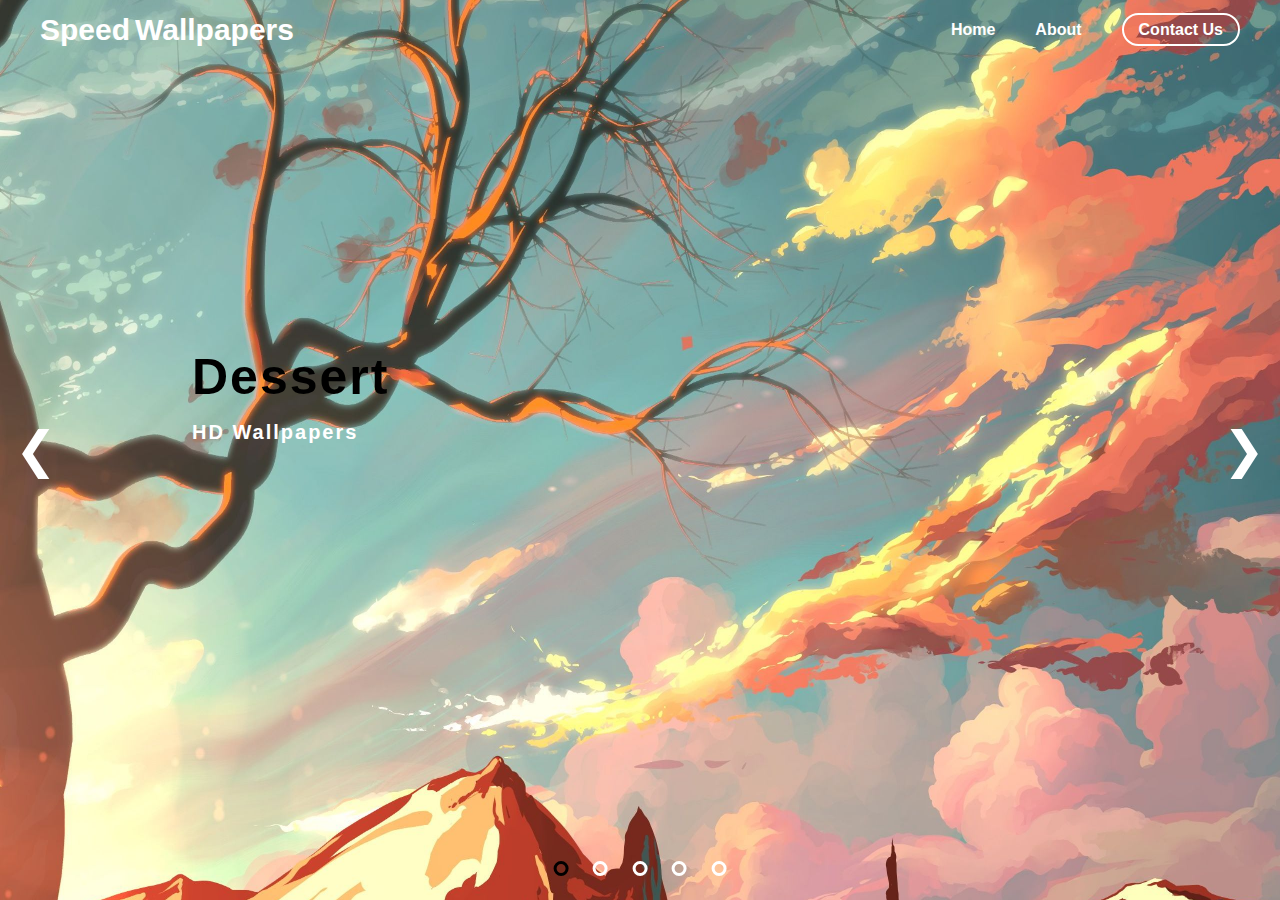
<file: index.html>
<!DOCTYPE html>
<html>
<head>
    <title>Speed Wallpapers</title>
    <link rel="stylesheet" href="cssfile.css">
</head>
<body>
	<header>
		
		<div id="logo">
		<img class = "logo" >Speed<span id="logo-s">Wallpapers</span></div>
		<span class="sign"><a class="act" href="contact.html">Contact Us</a></span>
		<span class="sign"><a href="about.html">About</a></span>
		<span class="sign"><a href="#home.html">Home</a></span>
	</header>
    <div class="slider" >
		<div class="myslide fade">
			<div class="txt">
				<h1>Dessert</h1>
				<p>HD Wallpapers</p>
			</div>
			<img src="Images/wallpaper.jpg" style="width: 100%; height: 100%;">
		</div>
		
		<div class="myslide fade">
			<div class="txt">
				<h1>Anime Fireworks </h1>
				<p>4k Wallpapers</p>
			</div>
			<img src="Images/wallpaper2.jpg" style="width: 100%; height: 100%;">
		</div>
		
		<div class="myslide fade">
			<div class="txt">
				<h1>Demon Slayers</h1>
				<p>Ultra HD wallpapers</p>
			</div>
			<img src="Images/wallpaper3.jpg" style="width: 100%; height: 100%;">
		</div>
		
		<div class="myslide fade">
			<div class="txt">
				<h1>City buildings Wallpapers </h1>
				<p>4k Wallpapers</p>
			</div>
			<img src="Images/wallpaper4.jpeg" style="width: 100%; height: 100%;">
		</div>
		
		<div class="myslide fade">
			<div class="txt">
				<h1>Son Goku from Dragon Ball Z</h1>
				<p>4K Wallpapers</p>
			</div>
			<img src="Images/wallpaper5.jpeg" style="width: 100%; height: 100%;">
		</div>
		
		<a class="prev" onclick="plusSlides(-1)">&#10094;</a>
  		<a class="next" onclick="plusSlides(1)">&#10095;</a>
		
		<div class="dotsbox" style="text-align:center">
			<span class="dot" onclick="currentSlide(1)"></span>
			<span class="dot" onclick="currentSlide(2)"></span>
			<span class="dot" onclick="currentSlide(3)"></span>
			<span class="dot" onclick="currentSlide(4)"></span>
			<span class="dot" onclick="currentSlide(5)"></span>
		</div>
	</div>
	
<script src="jsfile.js"></script>
</body>
</html>
</file>
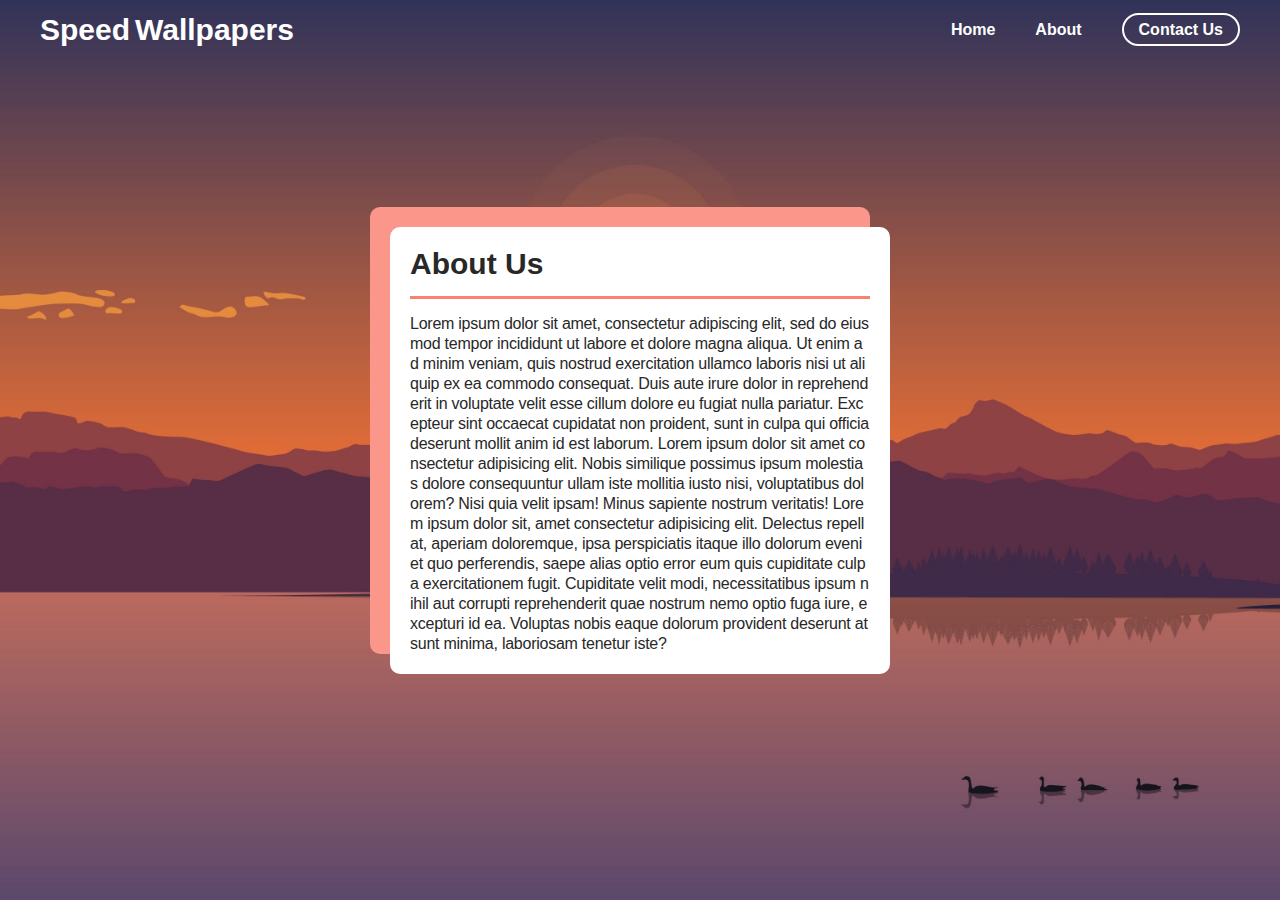
<file: about.html>
<!DOCTYPE html>
<html>

<head>
  <meta name="viewport" content="width=device-width, initial-scale=1">
  <!-- <link rel="stylesheet" type="text/css" media="screen" href="style.css" /> -->
</head>
<title>About Us</title>
<link rel="stylesheet" href="cssfile.css">
</head>

<body>
  <header>
    <div class="about" id="logo">
      <img class="logo">Speed<span id="logo-s">Wallpapers</span>
    </div>
    <span class="sign"><a class="act" href="contact.html">Contact Us</a></span>
    <span class="sign"><a href="about.html">About</a></span>
    <span class="sign"><a href="index.html">Home</a></span>
  </header>

  <body>
    <div class="container center">
      <div class="card">
        <h2>About Us</h2>
        <hr/>
        <p>Lorem ipsum dolor sit amet, consectetur adipiscing elit, sed do eiusmod tempor incididunt ut labore et dolore magna aliqua. Ut enim ad minim veniam, quis nostrud exercitation ullamco laboris nisi ut aliquip ex ea commodo consequat. Duis aute irure dolor in reprehenderit in voluptate velit esse cillum dolore eu fugiat nulla pariatur. Excepteur sint occaecat cupidatat non proident, sunt in culpa qui officia deserunt mollit anim id est laborum.
          Lorem ipsum dolor sit amet consectetur adipisicing elit. Nobis similique possimus ipsum molestias dolore consequuntur ullam iste mollitia iusto nisi, voluptatibus dolorem? Nisi quia velit ipsam! Minus sapiente nostrum veritatis!
          Lorem ipsum dolor sit, amet consectetur adipisicing elit. Delectus repellat, aperiam doloremque, ipsa perspiciatis itaque illo dolorum eveniet quo perferendis, saepe alias optio error eum quis cupiditate culpa exercitationem fugit. Cupiditate velit modi, necessitatibus ipsum nihil aut corrupti reprehenderit quae nostrum nemo optio fuga iure, excepturi id ea. Voluptas nobis eaque dolorum provident deserunt at sunt minima, laboriosam tenetur iste?
        </p>
      </div>
    </div>
  </body>

</html>
</file>
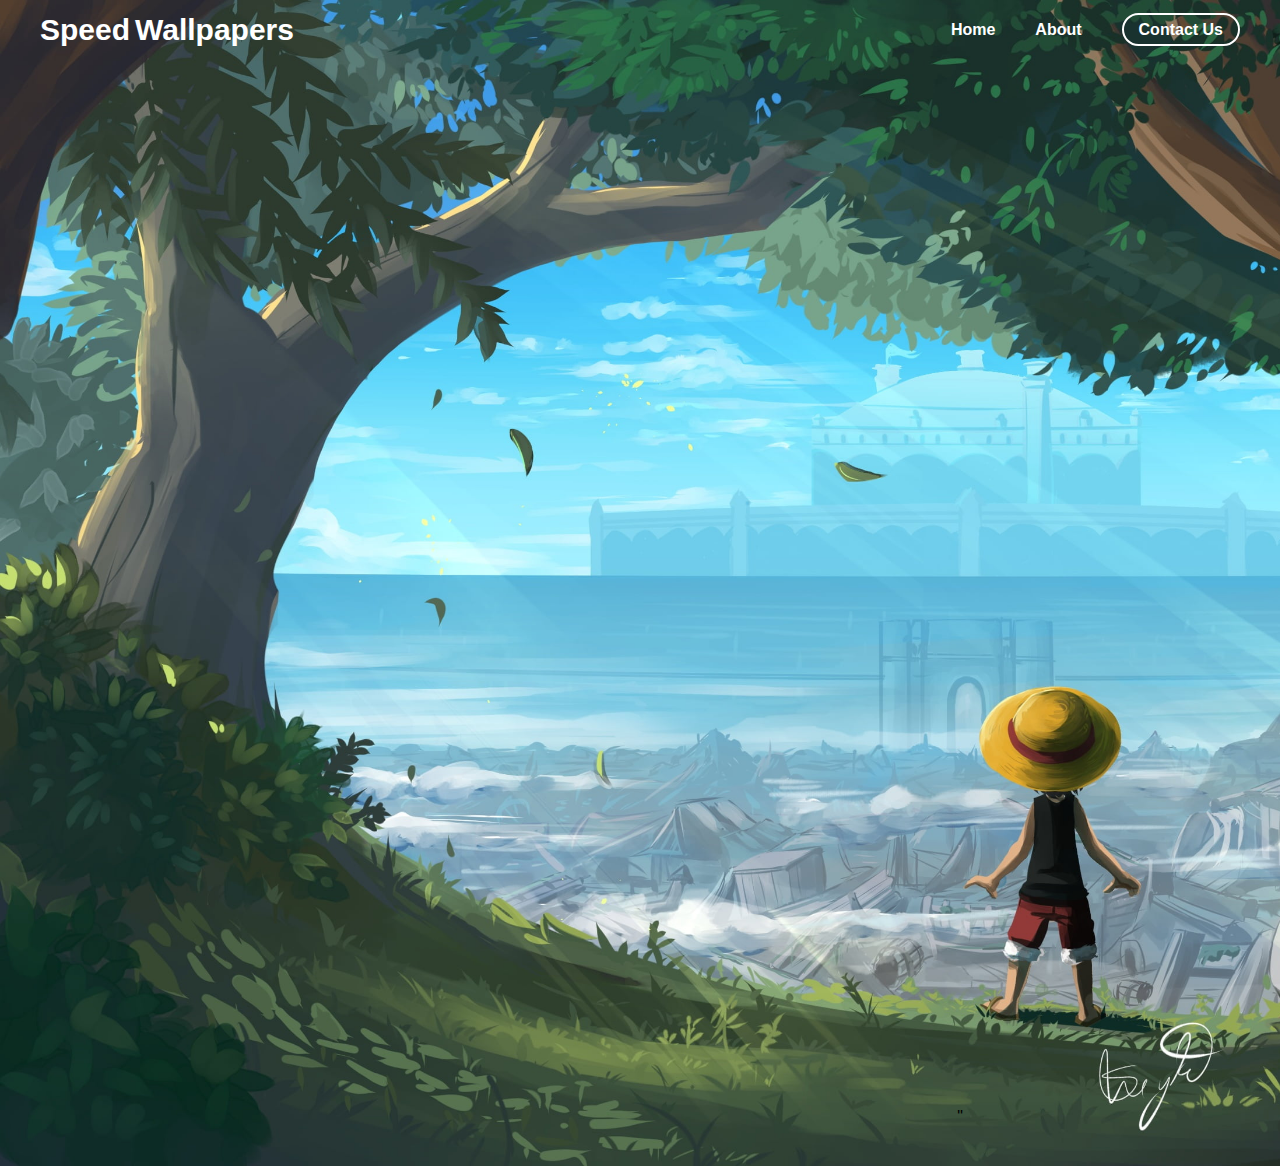
<file: contact.html>
<!DOCTYPE html>
<html lang="en">

<head>
    <meta charset="UTF-8">
    <meta http-equiv="X-UA-Compatible" content="IE=edge">
    <meta name="viewport" content="width=device-width, initial-scale=1.0">
    <link rel="stylesheet" type="text/css" media="screen" href="style.css" />
    <title>Contact Us</title>
</head>

<body>
    <header>
        <div class="about" id="logo">
            <img class="logo">Speed<span id="logo-s">Wallpapers</span>
        </div>
        <span class="sign"><a class="act" href="contact.html">Contact Us</a></span>
        <span class="sign"><a href="about.html">About</a></span>
        <span class="sign"><a href="index.html">Home</a></span>
    </header>
    <div class="form">
        <iframe
            src="https://docs.google.com/forms/d/e/1FAIpQLSetKjoYZ86kCNgtZDqIctUoaS_Dz-A1kvxWru-1zWkA-it3zQ/viewform?embedded=true"
            width="640" height="1082" frameborder="0" marginheight="0" marginwidth="0">Loading…</iframe>"
    </div>

    </div>
</body>

</html>
</file>
<file: cssfile.css>
/* 1 */
*{
	margin: 0;
	padding: 0;
	box-sizing: border-box;
	font-family: sans-serif;
}
header{
    height: 60px;
    width: 100%;
    position: absolute;
    top: 0;
	z-index: 2;
}

body{
background-image: url(Images/aboutbg.jpg);
background-repeat: no-repeat;
  background-size: cover;
}

#logo{
    line-height: 60px;
    margin-left: 40px;
    display: inline-block;
	cursor: pointer;
	font-size: 30px;
	font-weight: bold;
	color: #ffffff; /* blue */
}
#logo:hover{
    color: #000000; /* white */
}
#logo-s{
	color: rgb(255, 255, 255); /* white */
	margin-left: 5px;
}
#logo:hover #logo-s{
	color: #000000; /* blue */
}
.sign{
	float: right;
	line-height: 60px;
	margin-right: 40px;
}
.sign a{
	color: rgb(255, 255, 255);
	font-weight: bold;
	text-decoration: none;
}
.act{
	border: 2px solid rgb(255, 255, 255);
	border-radius: 50px;
	padding: 6px 15px;
}
.sign a:hover{
	color: #000000; /* blue */
	border-color: #000000; /* blue */
}
/* /1 */

/* 2 */
.slider{
	position: relative;
	width: 100vw;
	height: 100vh;
	background: #2c3e50; /* darckblue */
}
.myslide{
	height: 100vh;
	display: none;
	overflow: hidden;
}

.prev, .next{
	position: absolute;
	top: 50%;
	transform: translate(0, -50%);
	font-size: 50px;
	padding: 15px;
	cursor: pointer;
	color: #fff;
	transition: 0.1s;
	user-select: none;
}
.prev:hover, .next:hover{
	color: #000000; /* blue */
}
.next{
	right: 0;
}
.dotsbox{
	position: absolute;
	left: 50%;
	transform: translate(-50%);
	bottom: 20px;
	cursor: pointer;
}
.dot{
	display: inline-block;
	width: 15px;
	height: 15px;
	border: 3px solid #fff;
	border-radius: 50%;
	margin: 0 10px;
	cursor: pointer;
}
/* /2 */

/* javascript */
.active, .dot:hover{
	border-color: #000000; /* blue */
}
/* /javascript */

/* muslide add fade */
.fade {
  -webkit-animation-name: fade;
  -webkit-animation-duration: 1.5s;
  animation-name: fade;
  animation-duration: 1.5s;
}

@-webkit-keyframes fade {
  from {opacity: 0.8}
  to {opacity: 1}
}

@keyframes fade {
  from {opacity: 0.8}
  to {opacity: 1}
}
/* /muslide add fade */

/* 3 */
.txt{
	position: absolute;
	color: #fff;
	letter-spacing: 2px;
	line-height: 35px;
	top: 40%;
	left: 15%;
	-webkit-animation-name: posi;
  	-webkit-animation-duration: 2s;
  	animation-name: posi;
  	animation-duration: 2s;
	z-index: 1;
}

@-webkit-keyframes posi {
  from {left: 25%;}
  to {left: 15%;}
}


@keyframes posi {
  from {left: 25%;}
  to {left: 15%;}
}

.txt h1{
	color: #000000; /* blue */
	font-size: 50px;
	margin-bottom: 20px;
}
.txt p{
	font-weight: bold;
	font-size: 20px;
}
/* /3 */

/* 4 */
 img{
	transform: scale(1.5, 1.5);
	-webkit-animation-name: zoomin;
  	-webkit-animation-duration: 40s;
  	animation-name: zoomin;
  	animation-duration: 40s;
}
@-webkit-keyframes zoomin {
  from {transform: scale(1, 1);}
  to {transform: scale(1.5, 1.5);}
}


@keyframes zoomin {
  from {transform: scale(1, 1);}
  to {transform: scale(1.5, 1.5);}
}
/* /4 */

/* 5 */
@media screen and (max-width: 800px){
	.myslide{
		height: 500px;
	}
	.txt{
		letter-spacing: 2px;
		line-height: 25px;
		top: 50%;
		left: 50%;
		transform: translate(-50%, -50%);
		-webkit-animation-name: posi2;
		-webkit-animation-duration: 2s;
		animation-name: posi2;
		animation-duration: 2s;
	}

	@-webkit-keyframes posi2 {
	  from {top: 35%;}
	  to {top: 50%;}
	}


	@keyframes posi2 {
	  from {top: 35%;}
	  to {top: 50%;}
	}

	.txt h1{
		font-size: 40px;
	}
	.txt p{
		font-size: 13px;
	}

}
@media screen and (max-width: 520px){
	.txt h1{
		font-size: 30px;
		margin-bottom: 20px;
	}
	.sign{
		margin-right: 20px;
	}
	.sign a{
		font-size: 12px;
	}
}
/* About Us Page */
* {
	-webkit-font-smoothing: antialiased;
	-moz-osx-font-smoothing: grayscale;
}
body {
	background-color: salmon;
}
.container {
	width: 80%;
	min-height: 100vh;
	display: -webkit-box;
	display: -ms-flexbox;
	display: flex;
	-ms-flex-wrap: wrap;
	flex-wrap: wrap;
	margin-left: auto;
	margin-right: auto;
}
.center {
	-webkit-box-align: center;
	-ms-flex-align: center;
	align-items: center;
	-webkit-box-pack: center;
	-ms-flex-pack: center;
	justify-content: center;
}
.card {
	background-color: white;
	width: 500px;
	min-height: 404.5px;
	display: -webkit-box;
	display: -ms-flexbox;
	display: flex;
	-webkit-box-orient: vertical;
	-webkit-box-direction: normal;
	-ms-flex-direction: column;
	flex-direction: column;
	padding: 20px;
	margin: 5px;
	-webkit-box-shadow: -20px -20px 0px 0px #fb968b;
	box-shadow: -20px -20px 0px 0px #fb968b;
	border-radius: 10px;
	-webkit-animation-name: shadow-show;
   /* Safari 4.0 - 8.0 */
	-webkit-animation-duration: 1.5s;
   /* Safari 4.0 - 8.0 */
	animation-name: shadow-show;
	animation-duration: 1.5s;
	-webkit-transition-timing-function: cubic-bezier(0.795, 0, 0.165, 1);
	-o-transition-timing-function: cubic-bezier(0.795, 0, 0.165, 1);
	transition-timing-function: cubic-bezier(0.795, 0, 0.165, 1);
   /* custom */
}
.card h1, .card h2, .card h3, .card h4, .card h5 {
	margin: 0px;
	padding: 0px 0px 15px 0px;
	font-family: "Noto Sans KR", sans-serif;
	font-size: 30px;
	color: #282828;
}
.card hr {
	display: block;
	border: none;
	height: 3px;
	background-color: salmon;
	margin: 0px;
	-webkit-animation-name: line-show;
   /* Safari 4.0 - 8.0 */
	-webkit-animation-duration: 0.3s;
   /* Safari 4.0 - 8.0 */
	animation-name: line-show;
	animation-duration: 0.3s;
	-webkit-transition-timing-function: cubic-bezier(0.795, 0, 0.165, 1);
	-o-transition-timing-function: cubic-bezier(0.795, 0, 0.165, 1);
	transition-timing-function: cubic-bezier(0.795, 0, 0.165, 1);
   /* custom */
}
.card p {
	margin: 15px 0px 0px 0px;
	font-family: "Noto Sans KR", sans-serif;
	font-weight: 100;
	letter-spacing: -0.25px;
	line-height: 1.25;
	font-size: 16px;
	word-break: break-all;
	word-wrap: pre-wrap;
	color: #282828;
	-webkit-animation-name: p-show;
   /* Safari 4.0 - 8.0 */
	-webkit-animation-duration: 1.5s;
   /* Safari 4.0 - 8.0 */
	animation-name: p-show;
	animation-duration: 1.5s;
}
.card button {
	border: none;
	background-color: salmon;
	width: 50%;
	margin: 10px auto;
	padding: 10px 30px;
	color: white;
	font-family: "Noto Sans KR", sans-serif;
	text-transform: uppercase;
}
/* Safari 4.0 - 8.0 */
@-webkit-keyframes line-show {
	from {
		margin: 0px 100px;
   }
	to {
		margin: 0px;
   }
}
/* Standard syntax */
@keyframes line-show {
	from {
		margin: 0px 100px;
   }
	to {
		margin: 0px;
   }
}
/* Safari 4.0 - 8.0 */
@-webkit-keyframes p-show {
	from {
		color: white;
   }
	to {
		color: #282828;
   }
}
/* Standard syntax */
@keyframes p-show {
	from {
		color: white;
   }
	to {
		color: #282828;
   }
}
/* Safari 4.0 - 8.0 */
@-webkit-keyframes shadow-show {
	from {
		-webkit-box-shadow: 0px 0px 0px 0px #e0e0e0;
		box-shadow: 0px 0px 0px 0px #e0e0e0;
   }
	to {
		-webkit-box-shadow: -20px -20px 0px 0px #fb968b;
		box-shadow: -20px -20px 0px 0px #fb968b;
   }
}
/* Standard syntax */
@keyframes shadow-show {
	from {
		-webkit-box-shadow: 0px 0px 0px 0px #e0e0e0;
		box-shadow: 0px 0px 0px 0px #e0e0e0;
   }
	to {
		-webkit-box-shadow: -20px -20px 0px 0px #fb968b;
		box-shadow: -20px -20px 0px 0px #fb968b;
   }
}
</file>
<file: style.css>
* {
  margin: 0;
  padding: 0;
  box-sizing: border-box;
}

header {
  /* background-color: rgb(255, 255, 255); */
  height: 60px;
  width: 100%;
  position: absolute;
  top: 0;
  z-index: 2;
}

.about {
  text-align: center;
  font-size: 50px;
}

#logo {
  line-height: 60px;
  margin-left: 40px;
  display: inline-block;
  cursor: pointer;
  font-size: 30px;
  font-weight: bold;
  color: #00a7ff;
  /* blue */
}

#logo:hover {
  color: #000000;
  /* white */
}

#logo-s {
  color: rgb(0, 0, 0);
  /* white */
  margin-left: 5px;
}

#logo:hover #logo-s {
  color: #00a7ff;
  /* blue */
}

.sign {
  float: right;
  line-height: 60px;
  margin-right: 40px;
}

.sign a {
  color: rgb(0, 0, 0);
  font-weight: bold;
  text-decoration: none;
}

.act {
  border: 2px solid rgb(0, 0, 0);
  border-radius: 50px;
  padding: 6px 15px;
}

.sign a:hover {
  color: #00a7ff;
  border-color: #00a7ff;
}

body {
  background-image: url(Images/bg.jpg);
  background-repeat: no-repeat;
  background-size: cover;
  display: flex;
  align-items: center;
  justify-content: center;
  min-height: 800px;
}

.container {
  position: relative;
  width: 1100px;
  display: flex;
  align-items: center;
  justify-content: center;
  padding: 30px;
}

.container .card {
  position: relative;
  max-width: 1000px;
  height: 215px;
  background-color: #fb968b;
  margin: 30px 10px;
  padding: 20px 15px;

  display: flex;
  flex-direction: column;
  box-shadow: 0 5px 20px rgba(0, 0, 0, 0.5);
  transition: 0.3s ease-in-out;
  border-radius: 15px;
}

.container .card:hover {
  height: 320px;
}

.container .card .content {
  position: relative;
  top: -20px;
  padding: 10px 15px;
  color: #111;
  text-align: center;
  visibility: hidden;
  opacity: 0;
  transition: 0.3s ease-in-out;
}

.container .card:hover .content {
  margin-top: 30px;
  visibility: visible;
  opacity: 1;
  transition-delay: 0.2s;
}

.form {

  margin: 10px;
  padding: 30px;
  height: auto;
}

iframe {
  margin: 0%;
  padding: 20px;
}



/* cssfile */

/* 1 */
*{
	margin: 0;
	padding: 0;
	box-sizing: border-box;
	font-family: sans-serif;
}
header{
    height: 60px;
    width: 100%;
    position: absolute;
    top: 0;
	z-index: 2;
}

#logo{
    line-height: 60px;
    margin-left: 40px;
    display: inline-block;
	cursor: pointer;
	font-size: 30px;
	font-weight: bold;
	color: #ffffff; /* blue */
}
#logo:hover{
    color: #000000; /* white */
}
#logo-s{
	color: rgb(255, 255, 255); /* white */
	margin-left: 5px;
}
#logo:hover #logo-s{
	color: #000000; /* blue */
}
.sign{
	float: right;
	line-height: 60px;
	margin-right: 40px;
}
.sign a{
	color: rgb(255, 255, 255);
	font-weight: bold;
	text-decoration: none;
}
.act{
	border: 2px solid rgb(255, 255, 255);
	border-radius: 50px;
	padding: 6px 15px;
}
.sign a:hover{
	color: #000000; /* blue */
	border-color: #000000; /* blue */
}
/* /1 */

/* 2 */
.slider{
	position: relative;
	width: 100vw;
	height: 100vh;
	background: #2c3e50; /* darckblue */
}
.myslide{
	height: 100vh;
	display: none;
	overflow: hidden;
}

.prev, .next{
	position: absolute;
	top: 50%;
	transform: translate(0, -50%);
	font-size: 50px;
	padding: 15px;
	cursor: pointer;
	color: #fff;
	transition: 0.1s;
	user-select: none;
}
.prev:hover, .next:hover{
	color: #f1faff; /* blue */
}
.next{
	right: 0;
}
.dotsbox{
	position: absolute;
	left: 50%;
	transform: translate(-50%);
	bottom: 20px;
	cursor: pointer;
}
.dot{
	display: inline-block;
	width: 15px;
	height: 15px;
	border: 3px solid #fff;
	border-radius: 50%;
	margin: 0 10px;
	cursor: pointer;
}
/* /2 */

/* javascript */
.active, .dot:hover{
	border-color: #00a7ff; /* blue */
}
/* /javascript */

/* muslide add fade */
.fade {
  -webkit-animation-name: fade;
  -webkit-animation-duration: 1.5s;
  animation-name: fade;
  animation-duration: 1.5s;
}

@-webkit-keyframes fade {
  from {opacity: 0.8}
  to {opacity: 1}
}

@keyframes fade {
  from {opacity: 0.8}
  to {opacity: 1}
}
/* /muslide add fade */

/* 3 */
.txt{
	position: absolute;
	color: #fff;
	letter-spacing: 2px;
	line-height: 35px;
	top: 40%;
	left: 15%;
	-webkit-animation-name: posi;
  	-webkit-animation-duration: 2s;
  	animation-name: posi;
  	animation-duration: 2s;
	z-index: 1;
}

@-webkit-keyframes posi {
  from {left: 25%;}
  to {left: 15%;}
}


@keyframes posi {
  from {left: 25%;}
  to {left: 15%;}
}

.txt h1{
	color: #ffffff; /* blue */
	font-size: 50px;
	margin-bottom: 20px;
}
.txt p{
	font-weight: bold;
	font-size: 20px;
}
/* /3 */

/* 4 */
 img{
	transform: scale(1.5, 1.5);
	-webkit-animation-name: zoomin;
  	-webkit-animation-duration: 40s;
  	animation-name: zoomin;
  	animation-duration: 40s;
}
@-webkit-keyframes zoomin {
  from {transform: scale(1, 1);}
  to {transform: scale(1.5, 1.5);}
}


@keyframes zoomin {
  from {transform: scale(1, 1);}
  to {transform: scale(1.5, 1.5);}
}
/* /4 */

/* 5 */
@media screen and (max-width: 800px){
	.myslide{
		height: 500px;
	}
	.txt{
		letter-spacing: 2px;
		line-height: 25px;
		top: 50%;
		left: 50%;
		transform: translate(-50%, -50%);
		-webkit-animation-name: posi2;
		-webkit-animation-duration: 2s;
		animation-name: posi2;
		animation-duration: 2s;
	}

	@-webkit-keyframes posi2 {
	  from {top: 35%;}
	  to {top: 50%;}
	}


	@keyframes posi2 {
	  from {top: 35%;}
	  to {top: 50%;}
	}

	.txt h1{
		font-size: 40px;
	}
	.txt p{
		font-size: 13px;
	}

}
@media screen and (max-width: 520px){
	.txt h1{
		font-size: 30px;
		margin-bottom: 20px;
	}
	.sign{
		margin-right: 20px;
	}
	.sign a{
		font-size: 12px;
	}
}
</file>
